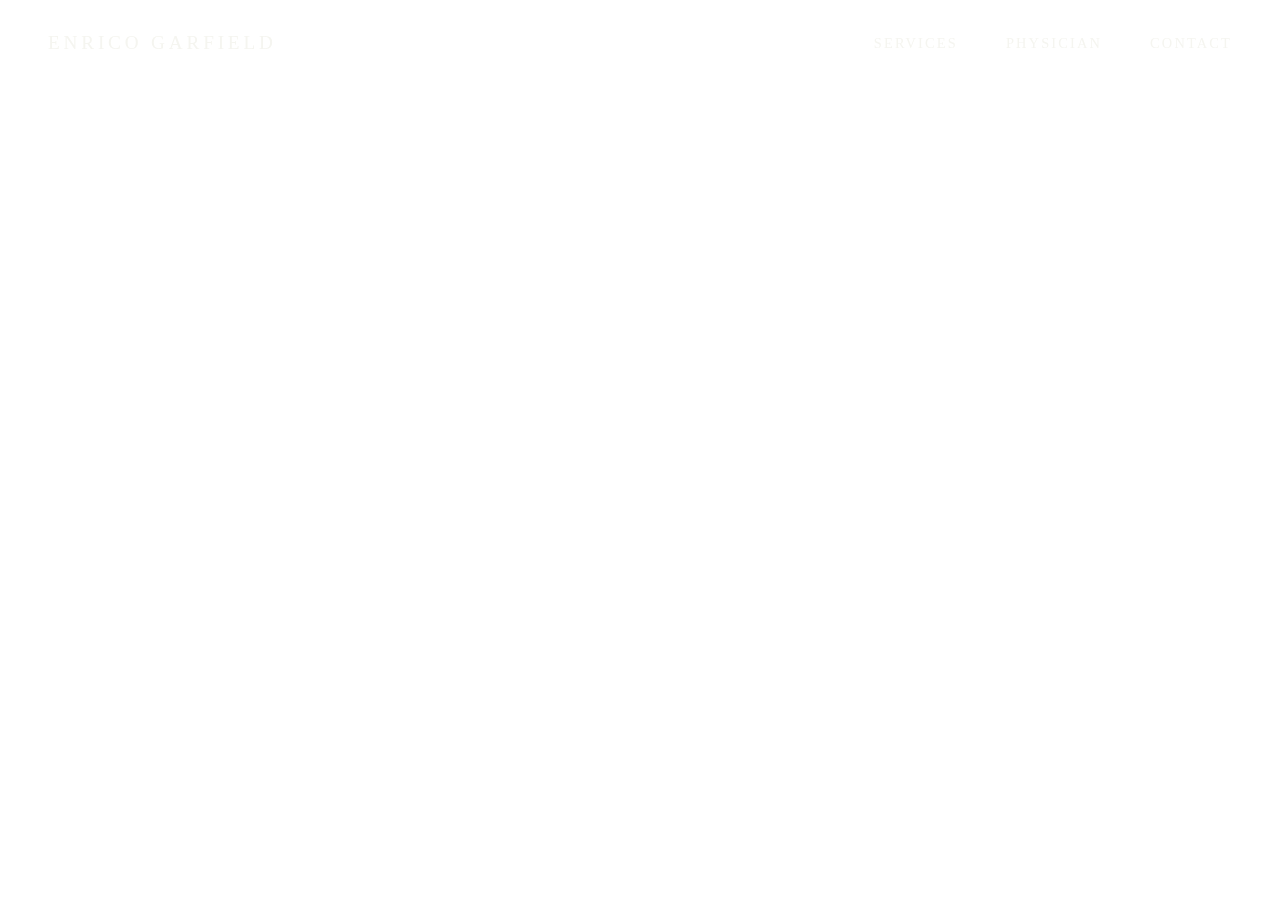
<file: index.html>
<!DOCTYPE html>
<html lang="en">
<head>
  <meta charset="UTF-8">
  <meta name="viewport" content="width=device-width, initial-scale=1.0">
  <title>WEST PHYSIO LONDON - Enrico Garfield</title>
  <link rel="stylesheet" href="styles.css">
</head>
<body>
  <header>
    <div class="logo">ENRICO GARFIELD</div>
    <nav>
      <a href="#services">SERVICES</a>
      <a href="#physician">PHYSICIAN</a>
      <a href="#contact">CONTACT</a>
    </nav>
  </header>

  <main>
    <div class="hero">
      <h1>WEST PHYSIO*</h1>
      <p class="subtitle">*Hammersmith London</p>
    </div>

    <div class="services">
        <div>Physician</div>
        <div>Massage</div>
      <div>High Grade Treatment</div>
      <div>Variety of Conditions</div>
      <div>Physician</div>
    </div>

    <div class="scroll-indicator">
      <svg width="24" height="24" viewBox="0 0 24 24" fill="none" stroke="currentColor" stroke-width="2">
        <polyline points="6 9 12 15 18 9"></polyline>
      </svg>
    </div>
  </main>

  <script src="index.js"></script>
</body>
</html>
</file>
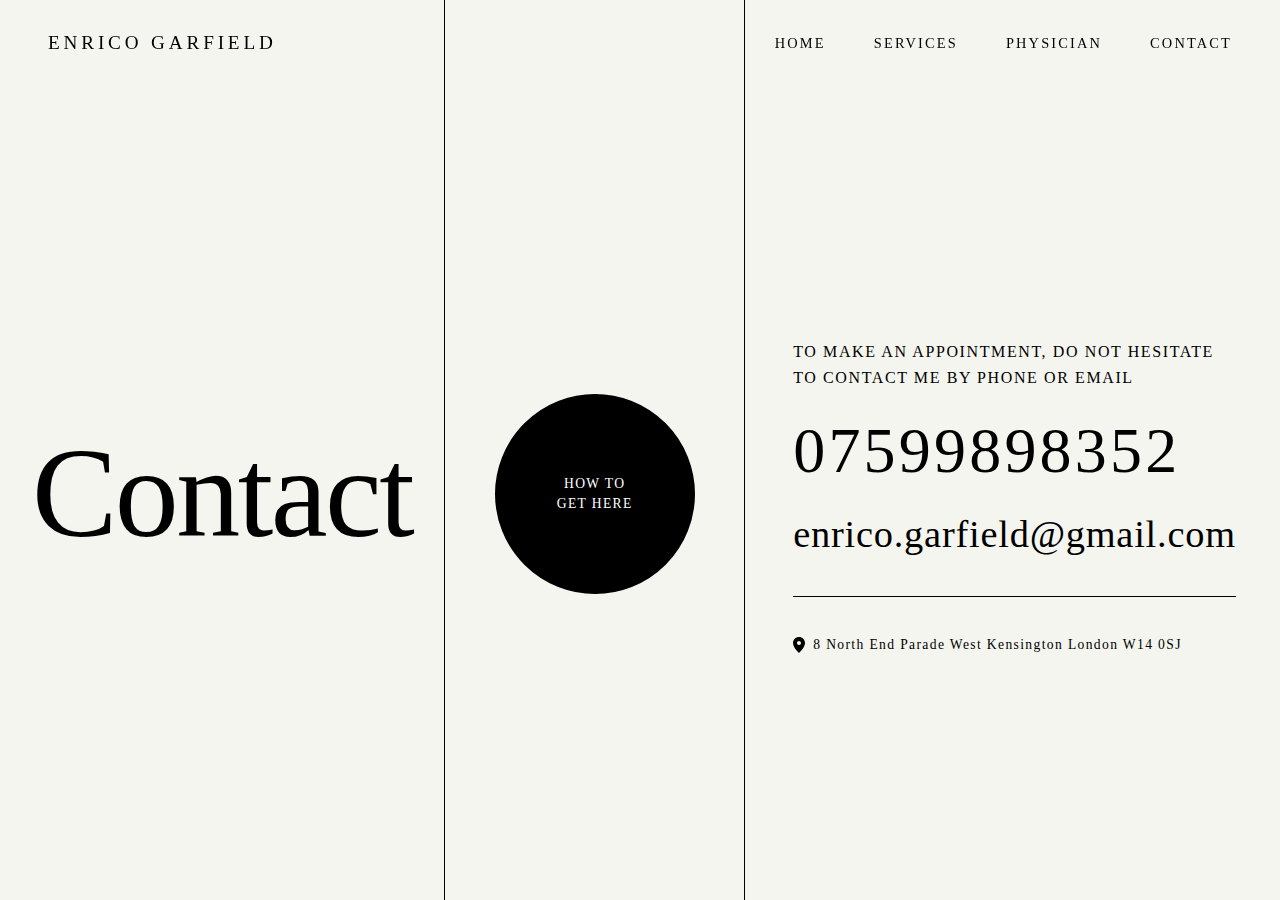
<file: contact.html>
<!DOCTYPE html>
<html lang="en">
  <head>
    <meta charset="UTF-8" />
    <meta name="viewport" content="width=device-width, initial-scale=1.0" />
    <title>Contact - WEST PHYSIO LONDON</title>
    <link rel="stylesheet" href="styles.css" />
    <link rel="stylesheet" href="contact.css" />
  </head>
  <body class="contact-page">
    <header>
      <div class="logo">ENRICO GARFIELD</div>
      <nav>
        <a href="index.html">HOME</a>
        <a href="index.html#services">SERVICES</a>
        <a href="physician.html">PHYSICIAN</a>
        <a href="contact.html" class="active">CONTACT</a>
      </nav>
    </header>

    <div class="contact-container">
      <div class="contact-left">
        <h1 class="contact-title">Contact</h1>
      </div>

      <div class="contact-center">
        <div class="contact-map">
          <div class="map-circle">
            <span class="map-text-default">HOW TO<br />GET HERE</span>
            <span class="map-text-hover">GOOGLE MAPS</span>
          </div>
        </div>
      </div>

      <div class="contact-right">
        <div class="contact-details">
          <p class="contact-instruction">
            TO MAKE AN APPOINTMENT, DO NOT HESITATE <br />
            TO CONTACT ME BY PHONE OR EMAIL
          </p>
          <a href="tel:07599898352" class="contact-phone">07599898352</a>
          <a href="mailto:enrico.garfield@gmail.com" class="contact-email"
            >enrico.garfield@gmail.com</a
          >
          <div class="contact-divider"></div>
          <p class="contact-address">
            <svg
              width="12"
              height="16"
              viewBox="0 0 12 16"
              fill="none"
              xmlns="http://www.w3.org/2000/svg"
            >
              <path
                d="M6 0C2.69 0 0 2.69 0 6C0 10.5 6 16 6 16C6 16 12 10.5 12 6C12 2.69 9.31 0 6 0ZM6 8C4.9 8 4 7.1 4 6C4 4.9 4.9 4 6 4C7.1 4 8 4.9 8 6C8 7.1 7.1 8 6 8Z"
                fill="currentColor"
              />
            </svg>
            8 North End Parade West Kensington London W14 0SJ
          </p>
        </div>
      </div>
    </div>

    <script src="index.js"></script>
  </body>
</html>
</file>
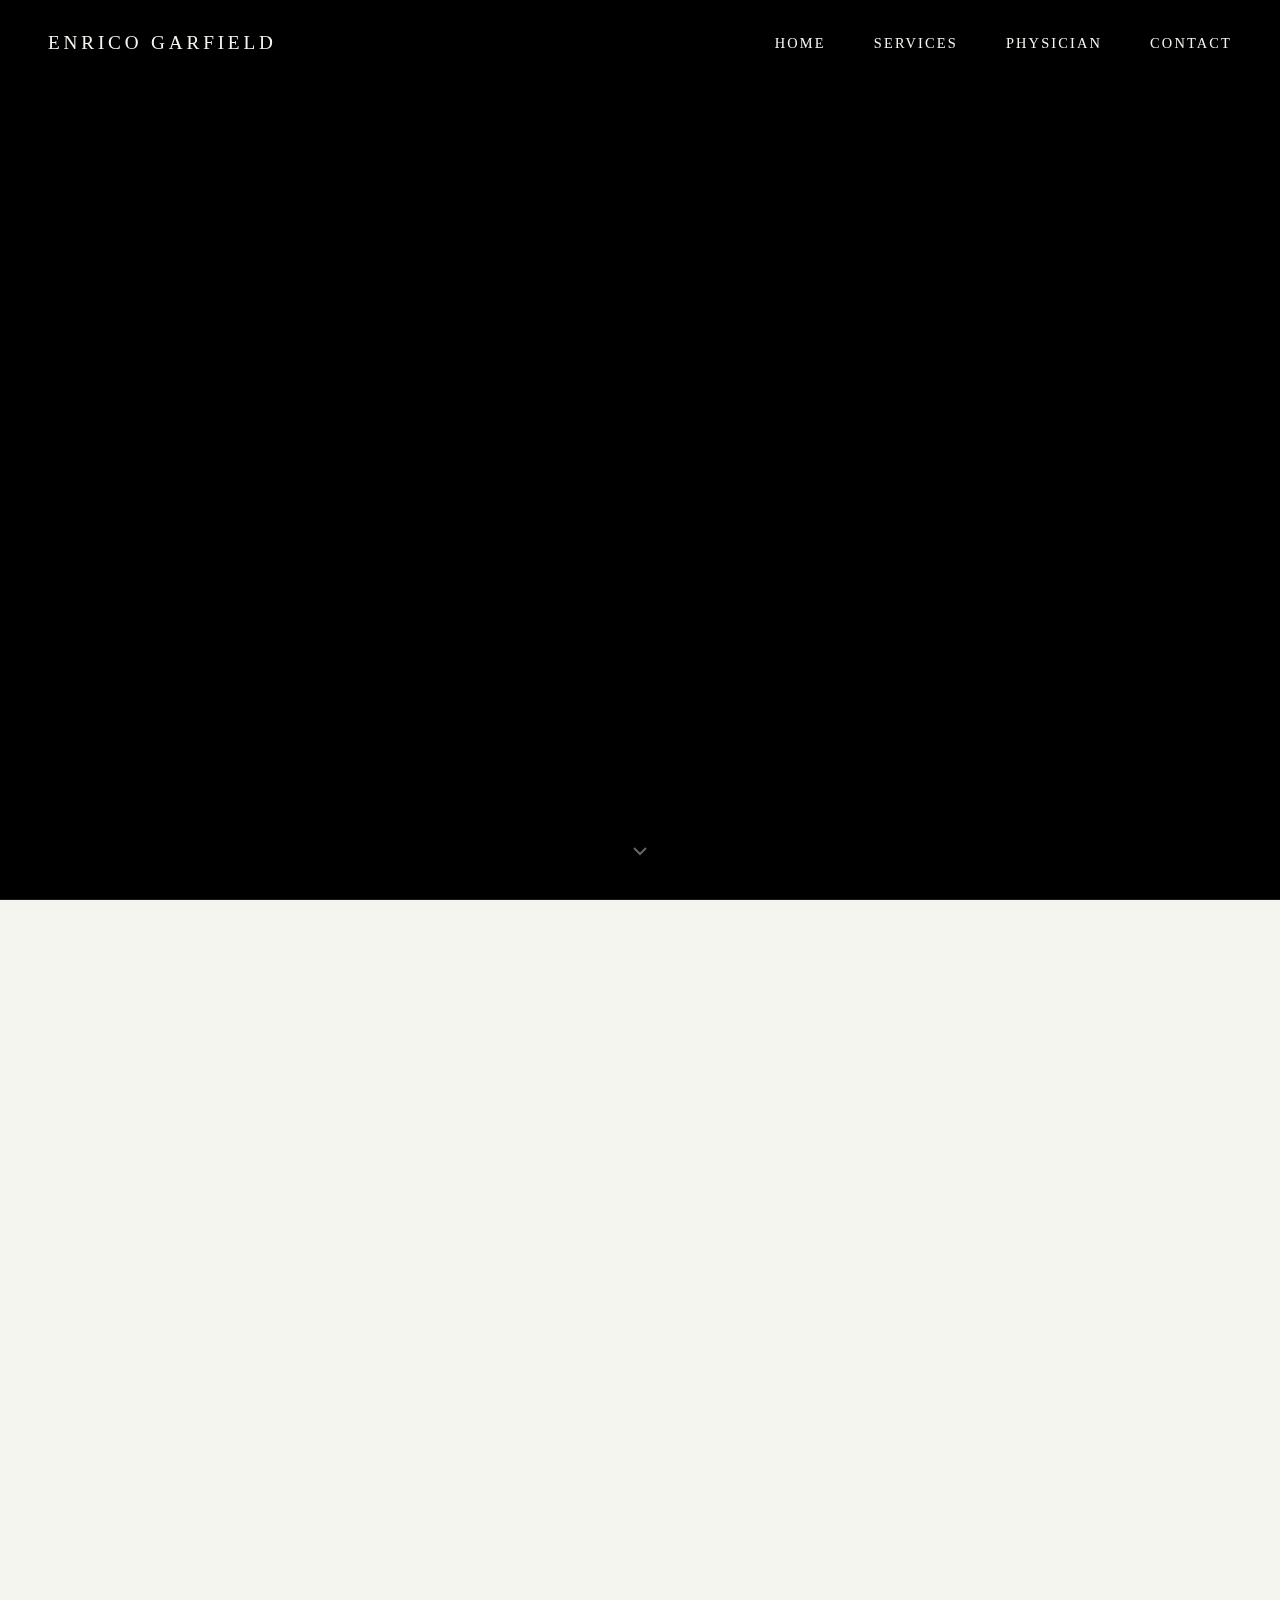
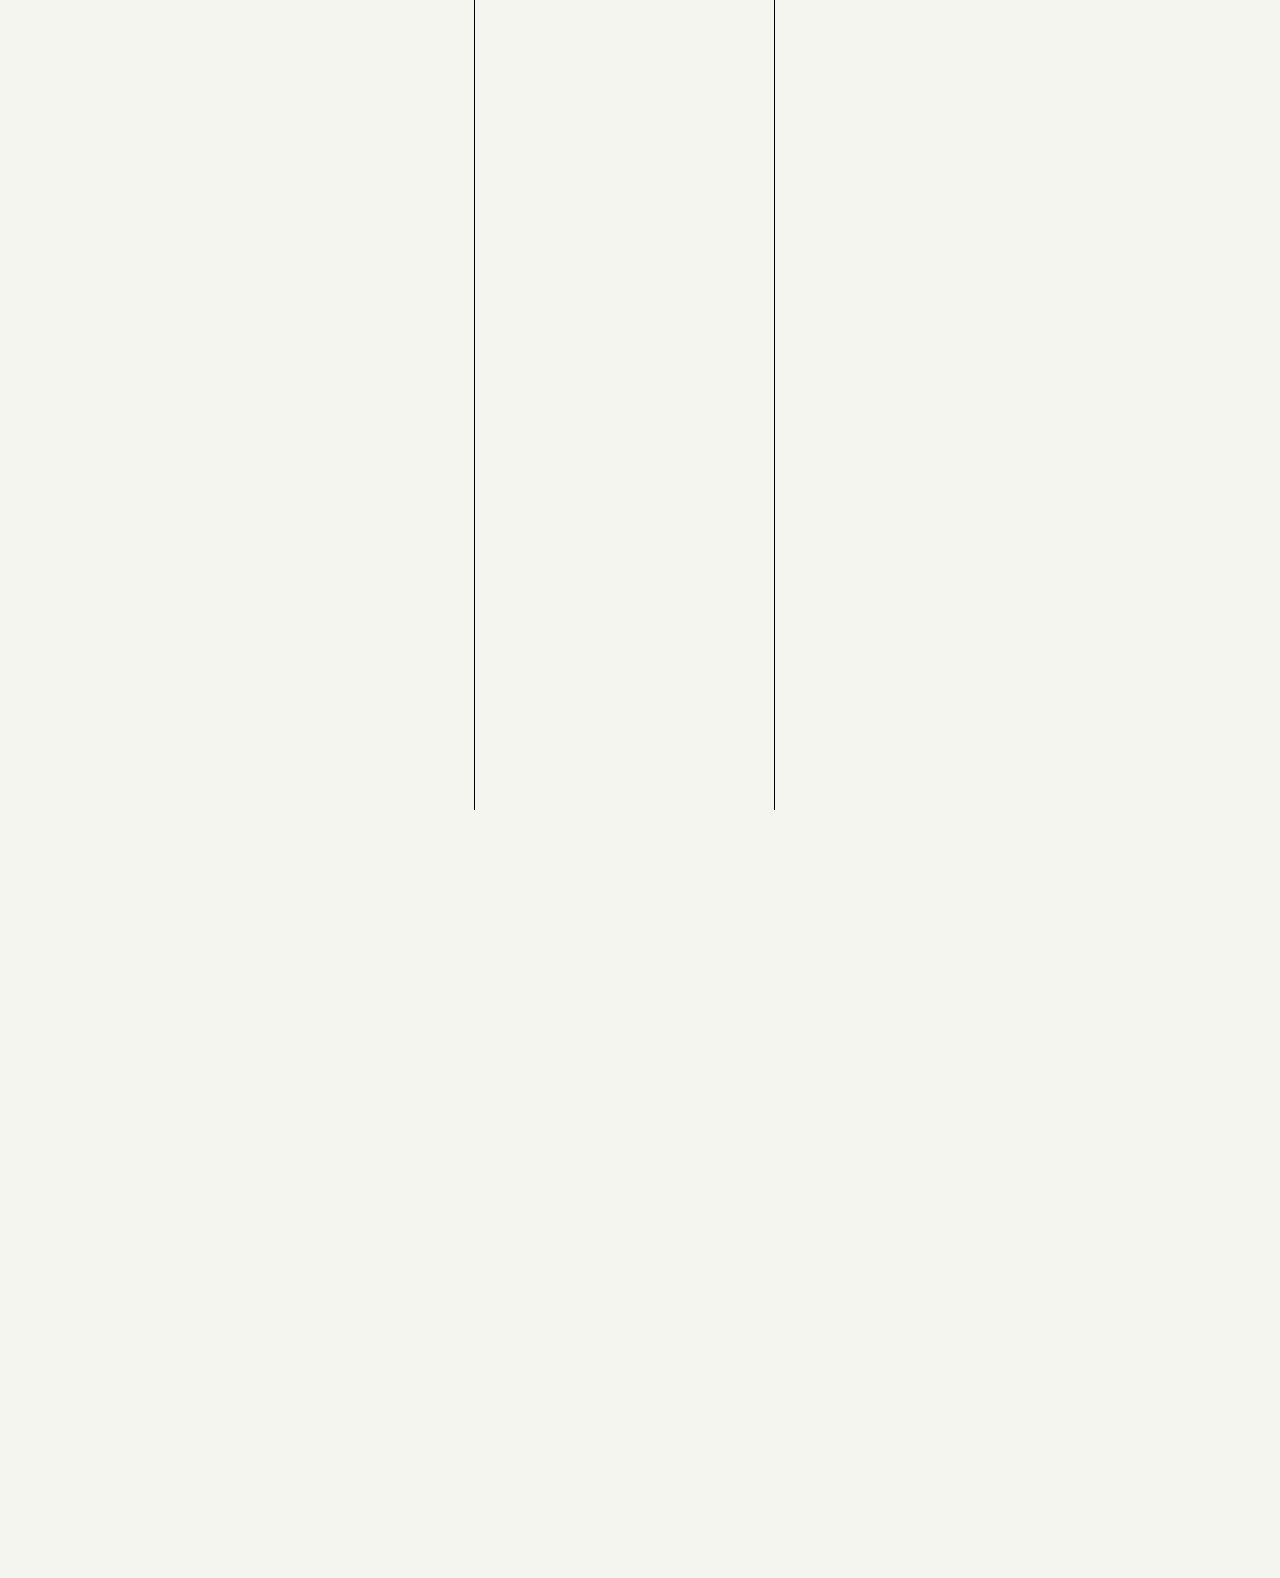
<file: physician.html>
<!DOCTYPE html>
<html lang="en">
  <head>
    <meta charset="UTF-8" />
    <meta name="viewport" content="width=device-width, initial-scale=1.0" />
    <title>Physician - WEST PHYSIO LONDON</title>
    <link rel="stylesheet" href="styles.css" />
    <link rel="stylesheet" href="physician.css" />
  </head>
  <body class="physician-page">
    <!-- Scroll Progress Indicator -->
    <div class="scroll-progress"></div>

    <header>
      <div class="logo">ENRICO GARFIELD</div>
      <nav>
        <a href="index.html">HOME</a>
        <a href="index.html#services">SERVICES</a>
        <a href="physician.html" class="active">PHYSICIAN</a>
        <a href="contact.html">CONTACT</a>
      </nav>
    </header>

    <!-- Hero Section -->
    <section class="physician-hero">
      <div class="hero-content scroll-fade-in">
        <h1 class="physician-title">Enrico Garfield</h1>
        <p class="physician-subtitle">Chartered Physiotherapist</p>
      </div>
      <div class="scroll-indicator">
        <svg
          width="24"
          height="24"
          viewBox="0 0 24 24"
          fill="none"
          stroke="currentColor"
          stroke-width="2"
        >
          <polyline points="6 9 12 15 18 9"></polyline>
        </svg>
      </div>
    </section>

    <!-- Combined Image & Introduction Section -->
    <section class="physician-intro-combined">
      <div class="intro-text-wrapper scroll-slide-left-far">
        <p class="intro-text">
          Enrico is a passionate and versatile Chartered Physiotherapist. He
          believes physical therapy should be about
          <span class="highlight"
            >maximising the client's movement possibilities</span
          >. He is specialised in treating Musculo-skeletal injuries with an
          integrated neuro-muscular approach.
        </p>
      </div>

      <div class="intro-image-wrapper scroll-slide-right-delayed">
        <div class="image-container">
          <img
            src="images/enrico.jpg"
            alt="Enrico Garfield"
            class="physician-image"
          />
        </div>
      </div>
    </section>

    <!-- Experience Section -->
    <section class="physician-experience">
      <div class="experience-grid">
        <div class="experience-item scroll-slide-left">
          <h3 class="experience-label">TRAINING</h3>
          <p class="experience-text">
            During his formation as a Physio, Enrico was able to work in the
            Italian National Health System gaining experience in many different
            aspects of rehabilitation including orthopaedic, neurological and
            cardio-respiratory conditions. Prior to graduating Enrico worked as
            a massage therapist in Rome, Padova and Mexico City.
          </p>
        </div>

        <div class="experience-item scroll-slide-up">
          <h3 class="experience-label">PRIVATE PRACTICE</h3>
          <p class="experience-text">
            In the private sector, Enrico has worked both independently and in a
            private multidisciplinary clinic specialised in Musculo-skeletal
            injuries. He worked in conjunction with orthopaedic specialists to
            treat athletes that competed in the Italian Olympic team.
          </p>
        </div>

        <div class="experience-item scroll-slide-right">
          <h3 class="experience-label">LONDON</h3>
          <p class="experience-text">
            In London Enrico has worked for The Practice, Notting Hill with
            excellent results and reviews from clients. Enrico is specialised in
            treating Musculo-skeletal conditions through manual therapy and by
            empowering the patient through self-management and guided exercise.
          </p>
        </div>
      </div>
    </section>

    <!-- Philosophy Section -->
    <section class="physician-philosophy">
      <div class="philosophy-content">
        <div class="philosophy-text">
          <p class="scroll-slide-up">
            His approach is based on the integration of neurological and
            muscular features of movement. This allows to maximise recovery and
            aim at long term results.
          </p>
          <p class="scroll-slide-up">
            A careful listener, Enrico is fluent in
            <strong>English, French, Spanish, and Italian</strong>.
          </p>
          <p class="scroll-slide-up">
            He has trained in Muay Thai, Aerial Acrobatics and Postural
            Training. He currently practises Capoeira.
          </p>
        </div>
      </div>
    </section>

    <!-- Specialisation Section -->
    <section class="physician-specialisation">
      <div class="specialisation-left">
        <div class="specialisation-image-container">
          <img
            src="images/mass3.jpg"
            alt="Physiotherapy Treatment"
            class="specialisation-image"
          />
        </div>
      </div>

      <div class="specialisation-center">
        <a href="contact.html" class="specialisation-circle">
          <span class="circle-text-default">MAKE AN<br />APPOINTMENT</span>
          <span class="circle-text-hover">CONTACT</span>
        </a>
      </div>

      <div class="specialisation-right">
        <h2 class="specialisation-title">Areas of<br />Specialisation</h2>
        <div class="specialisation-list">
          <div class="specialisation-item">Lower back</div>
          <div class="specialisation-item">Hips, knees & ankles</div>
          <div class="specialisation-item">Feet</div>
          <div class="specialisation-item">Shoulders</div>
        </div>
      </div>
    </section>

    <script src="index.js"></script>
  </body>
</html>
</file>
<file: contact.css>
/* ==================== */
/* CONTACT PAGE STYLES  */
/* ==================== */

/* Page Base */
.contact-page {
  background-color: #f5f5f0;
  color: #000;
  min-height: 100vh;
}

.contact-page header {
  background: transparent;
}

/* Layout Grid */
.contact-container {
  display: grid;
  grid-template-columns: 1fr auto 1fr;
  height: 100vh;
  padding-top: 0;
}

/* Left Section - Title */
.contact-left {
  display: flex;
  align-items: center;
  justify-content: center;
  padding: 2rem;
  padding-top: 120px;
  border-right: 1px solid #000;
}

.contact-title {
  font-size: clamp(5rem, 10vw, 10rem);
  font-weight: 100;
  letter-spacing: -0.02em;
  font-family: "Times New Roman", serif;
  line-height: 0.9;
}

/* Center Section - Map */
.contact-center {
  display: flex;
  align-items: center;
  justify-content: center;
  padding: 2rem;
  padding-top: 120px;
  min-width: 300px;
  border-right: 1px solid #000;
}

.map-circle {
  width: 200px;
  height: 200px;
  border-radius: 50%;
  background-color: #000;
  border: 2px solid #000;
  display: flex;
  align-items: center;
  justify-content: center;
  color: #fff;
  font-size: 0.85rem;
  letter-spacing: 0.1em;
  text-align: center;
  line-height: 1.5;
  cursor: pointer;
  transition: all 0.9s ease;
  position: relative;
}

.map-circle:hover {
  background-color: #f5f5f0;
  color: #000;
  transform: scale(1.01);
}

.map-text-default,
.map-text-hover {
  position: absolute;
  transition: opacity 0.6s ease;
}

.map-text-default {
  opacity: 1;
}

.map-text-hover {
  opacity: 0;
}

.map-circle:hover .map-text-default {
  opacity: 0;
}

.map-circle:hover .map-text-hover {
  opacity: 1;
}

/* Right Section - Contact Details */
.contact-right {
  display: flex;
  align-items: center;
  justify-content: center;
  flex-direction: column;
  padding: 3rem;
  padding-top: 140px;
}

.contact-details {
  display: flex;
  flex-direction: column;
  gap: 1.5rem;
}

.contact-instruction {
  font-size: 1rem;
  letter-spacing: 0.1em;
  line-height: 1.6;
  font-weight: 400;
}

.contact-phone {
  font-size: clamp(2.5rem, 5vw, 4rem);
  font-weight: 300;
  letter-spacing: 0.05em;
  color: #000;
  text-decoration: none;
  transition: opacity 0.3s;
  font-family: "Times New Roman", serif;
}

.contact-phone:hover {
  opacity: 0.5;
}

.contact-email {
  font-size: clamp(1.5rem, 3vw, 2.5rem);
  font-weight: 300;
  letter-spacing: 0.02em;
  color: #000;
  text-decoration: none;
  transition: opacity 0.3s;
  font-family: "Times New Roman", serif;
}

.contact-email:hover {
  opacity: 0.5;
}

.contact-divider {
  width: 100%;
  height: 1px;
  background-color: #000;
  margin: 1rem 0;
}

.contact-address {
  font-size: 0.85rem;
  letter-spacing: 0.1em;
  display: flex;
  align-items: center;
  gap: 0.5rem;
  font-weight: 400;
}

.contact-address svg {
  flex-shrink: 0;
}

/* ==================== */
/* RESPONSIVE: CONTACT  */
/* ==================== */

@media (max-width: 1200px) {
  .contact-container {
    grid-template-columns: 1fr;
    grid-template-rows: auto auto auto;
  }

  .contact-left,
  .contact-center {
    border-right: none;
    border-bottom: 1px solid #000;
  }

  .contact-left {
    padding: 3rem 2rem;
  }

  .contact-center {
    padding: 3rem 2rem;
    min-width: auto;
  }

  .contact-title {
    font-size: clamp(4rem, 12vw, 7rem);
  }
}

@media (max-width: 768px) {
  .contact-page header {
    background: #f5f5f0;
  }

  .contact-container {
    padding-top: 120px;
  }

  .contact-right {
    padding: 2rem 1.5rem;
  }

  .contact-instruction {
    font-size: 0.7rem;
    margin-bottom: 2rem;
  }

  .map-circle {
    width: 150px;
    height: 150px;
    font-size: 0.75rem;
  }
}
</file>
<file: physician.css>
/* ==================== */
/* PHYSICIAN PAGE STYLES */
/* ==================== */

/* Scroll-Driven Animations Setup */
@supports (animation-timeline: view()) {
  .scroll-fade-in {
    animation: fade-in linear forwards;
    animation-timeline: view();
    animation-range: entry 0% cover 35%;
    opacity: 0;
  }

  .scroll-slide-up {
    animation: slide-up linear forwards;
    animation-timeline: view();
    animation-range: entry 0% cover 40%;
    opacity: 0;
    transform: translateY(30px);
  }

  .scroll-slide-left {
    animation: slide-left linear forwards;
    animation-timeline: view();
    animation-range: entry 0% cover 40%;
    opacity: 0;
    transform: translateX(50px);
  }

  .scroll-slide-right {
    animation: slide-right linear forwards;
    animation-timeline: view();
    animation-range: entry 0% cover 40%;
    opacity: 0;
    transform: translateX(-50px);
  }

  /* Text comes from far off-screen first */
  .scroll-slide-left-far {
    animation: slide-left-far linear forwards;
    animation-timeline: view();
    animation-range: entry 0% cover 40%;
    opacity: 0;
    transform: translateX(-100vw);
  }

  /* Image waits and slides in after text */
  .scroll-slide-right-delayed {
    animation: slide-right-delayed linear forwards;
    animation-timeline: view();
    animation-range: entry 25% cover 40%;
    opacity: 0;
    transform: translateX(80px);
  }
}

/* Keyframe Animations */
@keyframes fade-in {
  to {
    opacity: 1;
  }
}

@keyframes slide-up {
  to {
    opacity: 1;
    transform: translateY(0);
  }
}

@keyframes slide-left {
  to {
    opacity: 1;
    transform: translateX(0);
  }
}

@keyframes slide-right {
  to {
    opacity: 1;
    transform: translateX(0);
  }
}

/* Text slides in from far off-screen */
@keyframes slide-left-far {
  to {
    opacity: 1;
    transform: translateX(0);
  }
}

/* Image slides in with delay */
@keyframes slide-right-delayed {
  to {
    opacity: 1;
    transform: translateX(0);
  }
}

/* Scroll Progress Indicator */
@supports (animation-timeline: scroll()) {
  .scroll-progress {
    position: fixed;
    top: 0;
    left: 0;
    width: 100%;
    height: 2px;
    background: linear-gradient(
      90deg,
      #000 0%,
      #000 var(--scroll-progress, 0%),
      transparent var(--scroll-progress, 0%)
    );
    z-index: 1000;
    transform-origin: left;
    animation: scroll-progress linear;
    animation-timeline: scroll(root);
  }

  @keyframes scroll-progress {
    from {
      transform: scaleX(0);
    }
    to {
      transform: scaleX(1);
    }
  }
}

/* Page Base */
.physician-page {
  background-color: #f5f5f0;
  color: #000;
  min-height: 100vh;
}

.physician-page header {
  background: transparent;
}

/* Hero Section - More Minimal */
.physician-hero {
  height: 100vh;
  display: flex;
  align-items: center;
  justify-content: center;
  position: relative;
  border-bottom: 1px solid rgba(255, 255, 255, 0.1);
  overflow: hidden;
  background-color: #000;
}

.hero-content {
  text-align: center;
  position: relative;
  z-index: 1;
}

.physician-title {
  font-size: clamp(3rem, 8vw, 6rem);
  font-weight: 300;
  letter-spacing: 0.05em;
  line-height: 1.2;
  font-family: "Times New Roman", serif;
  margin-bottom: 1rem;
  color: #fff;
}

.physician-subtitle {
  font-size: clamp(0.75rem, 1vw, 0.9rem);
  letter-spacing: 0.4em;
  font-weight: 300;
  opacity: 0.7;
  text-transform: uppercase;
  color: #fff;
}

/* Scroll Indicator */
.scroll-indicator {
  position: absolute;
  bottom: 2rem;
  left: 50%;
  transform: translateX(-50%);
  animation: bounce 2s infinite;
  cursor: pointer;
  opacity: 0.4;
  color: #fff;
}

@keyframes bounce {
  0%,
  100% {
    transform: translateX(-50%) translateY(0);
  }
  50% {
    transform: translateX(-50%) translateY(10px);
  }
}

/* Combined Image & Introduction Section - Side by Side */
.physician-intro-combined {
  min-height: 100vh;
  display: grid;
  grid-template-columns: 1fr 1fr;
  gap: 3rem;
  align-items: center;
  padding: 8rem 4rem;
  border-bottom: 1px solid rgba(0, 0, 0, 0.1);
}

.intro-text-wrapper {
  display: flex;
  align-items: center;
  justify-content: center;
  padding: 2rem;
}

.intro-text {
  font-size: clamp(1.2rem, 2.2vw, 1.8rem);
  line-height: 1.8;
  font-weight: 300;
  letter-spacing: 0.02em;
  font-family: "Times New Roman", serif;
  color: rgba(0, 0, 0, 0.85);
  max-width: 550px;
}

.highlight {
  font-style: italic;
  position: relative;
  color: #000;
  opacity: 0.6;
}

.intro-image-wrapper {
  display: flex;
  align-items: center;
  justify-content: center;
  padding: 2rem;
}

.image-container {
  width: 100%;
  max-width: 450px;
  aspect-ratio: 3/4;
  overflow: hidden;
  border: 1px solid rgba(0, 0, 0, 0.15);
  transition: all 0.9s cubic-bezier(0.4, 0, 0.2, 1);
  position: relative;
}

.image-container::after {
  content: "";
  position: absolute;
  inset: 0;
  background: linear-gradient(180deg, transparent 0%, rgba(0, 0, 0, 0.03) 100%);
  pointer-events: none;
}

.image-container:hover {
  border-color: rgba(0, 0, 0, 0.7);
}

.physician-image {
  width: 100%;
  height: 100%;
  object-fit: cover;
  object-position: center;
  filter: grayscale(15%);
  transition: all 0.6s cubic-bezier(0.4, 0, 0.2, 1);
}

/* Subtle zoom on scroll */
@supports (animation-timeline: view()) {
  .physician-image {
    animation: image-zoom linear;
    animation-timeline: view();
    animation-range: entry 0% exit 100%;
  }

  @keyframes image-zoom {
    0% {
      transform: scale(1.1);
    }
    50% {
      transform: scale(1);
    }
    100% {
      transform: scale(1.1);
    }
  }
}

.physician-image:hover {
  filter: grayscale(0%);
}

/* Experience Section - Cleaner Layout */
.physician-experience {
  padding: 8rem 3rem;
  border-bottom: 1px solid rgba(0, 0, 0, 0.1);
}

.experience-grid {
  max-width: 1100px;
  margin: 0 auto;
  display: grid;
  grid-template-columns: repeat(auto-fit, minmax(310px, 1fr));
  gap: 3rem;
}

.experience-item {
  padding: 2.5rem 2rem;
  border: 1px solid rgba(0, 0, 0, 0.1);
  transition: all 0.9s cubic-bezier(0.4, 0, 0.2, 1);
  background: transparent;
}

.experience-item:hover {
  border-color: rgba(0, 0, 0, 0.7);
  background: rgba(0, 0, 0, 0.02);
}

.experience-label {
  font-size: 1.2rem;
  letter-spacing: 0.25em;
  margin-bottom: 1.5rem;
  font-weight: 400;
  opacity: 0.6;
  text-transform: uppercase;
}

.experience-text {
  font-size: 1.2rem;
  line-height: 1.3;
  letter-spacing: 0.02em;
  font-weight: 300;
  color: rgba(0, 0, 0, 0.8);
}

/* Philosophy Section */
.physician-philosophy {
  min-height: 70vh;
  display: flex;
  align-items: center;
  justify-content: center;
  padding: 8rem 3rem;
  background-color: #000;
  border-bottom: 1px solid rgba(255, 255, 255, 0.1);
}

.philosophy-content {
  max-width: 900px;
  margin: 0 auto;
}

.philosophy-text {
  display: flex;
  flex-direction: column;
  gap: 2rem;
}

.philosophy-text p {
  font-size: clamp(1.2rem, 2vw, 1.5rem);
  line-height: 1.8;
  color: #f5f5f0;
  font-weight: 300;
  letter-spacing: 0.02em;
  text-align: center;
}

.philosophy-text strong {
  font-weight: 400;
  color: #fff;
}

/* Specialisation Section */
.physician-specialisation {
  display: grid;
  grid-template-columns: 1fr auto 1fr;
  min-height: 100vh;
  padding-top: 0;
}

/* Left Section - Image */
.specialisation-left {
  display: flex;
  align-items: center;
  justify-content: center;
  padding: 2rem;
  padding-top: 120px;
  border-right: 1px solid #000;
}

.specialisation-image-container {
  width: 100%;
  max-width: 500px;
  aspect-ratio: 3/4;
  overflow: hidden;
  border: 1px solid rgba(0, 0, 0, 0.15);
  transition: all 0.6s cubic-bezier(0.4, 0, 0.2, 1);
  position: relative;
}

.specialisation-image-container::after {
  content: "";
  position: absolute;
  inset: 0;
  background: linear-gradient(180deg, transparent 0%, rgba(0, 0, 0, 0.03) 100%);
  pointer-events: none;
}

.specialisation-image-container:hover {
  border-color: rgba(0, 0, 0, 0.3);
}

.specialisation-image {
  width: 100%;
  height: 100%;
  object-fit: cover;
  object-position: center;
  filter: grayscale(10%) contrast(1.05);
  transition: all 0.6s cubic-bezier(0.4, 0, 0.2, 1);
}

.specialisation-image:hover {
  filter: grayscale(0%);
}

/* Scroll-driven animations for specialisation section - Desktop only */
@supports (animation-timeline: view()) {
  @media (min-width: 1025px) {
    /* Image slides up from bottom off-screen */
    .specialisation-image-container {
      animation: specialisation-slide-up linear forwards;
      animation-timeline: view();
      animation-range: entry 0% cover 40%;
      opacity: 0;
      transform: translateY(100vh);
    }

    @keyframes specialisation-slide-up {
      to {
        opacity: 1;
        transform: translateY(0);
      }
    }

    /* Title slides in dramatically from off-screen right */
    .specialisation-title {
      animation: specialisation-title-reveal linear forwards;
      animation-timeline: view();
      animation-range: entry 70% cover 60%;
      opacity: 0;
      transform: translateX(100vw) rotate(5deg);
    }

    @keyframes specialisation-title-reveal {
      0% {
        opacity: 0;
        transform: translateX(100vw) rotate(5deg);
      }
      100% {
        opacity: 1;
        transform: translateX(0) rotate(0deg);
      }
    }

    /* Each specialisation item appears sequentially */
    .specialisation-item:nth-child(1) {
      animation: specialisation-item-reveal linear forwards;
      animation-timeline: view();
      animation-range: entry 50% cover 40%;
      opacity: 0;
      transform: translateX(-100px);
    }

    .specialisation-item:nth-child(2) {
      animation: specialisation-item-reveal linear forwards;
      animation-timeline: view();
      animation-range: entry 60% cover 40%;
      opacity: 0;
      transform: translateX(-100px);
    }

    .specialisation-item:nth-child(3) {
      animation: specialisation-item-reveal linear forwards;
      animation-timeline: view();
      animation-range: entry 70% cover 30%;
      opacity: 0;
      transform: translateX(-100px);
    }

    .specialisation-item:nth-child(4) {
      animation: specialisation-item-reveal linear forwards;
      animation-timeline: view();
      animation-range: entry 90% cover 20%;
      opacity: 0;
      transform: translateX(-100px);
    }

    @keyframes specialisation-item-reveal {
      to {
        opacity: 1;
        transform: translateX(0);
      }
    }

    /* Circle animates with the image */
    .specialisation-circle {
      animation: specialisation-circle-reveal linear forwards;
      animation-timeline: view();
      animation-range: entry 20% entry 60%;
      opacity: 0;
      transform: scale(0.8) rotate(-10deg);
    }

    @keyframes specialisation-circle-reveal {
      to {
        opacity: 1;
        transform: scale(1) rotate(0deg);
      }
    }
  }

  /* Simpler fade-in animations for mobile/tablet */
  @media (max-width: 1024px) {
    .specialisation-image-container,
    .specialisation-title,
    .specialisation-circle,
    .specialisation-item {
      animation: mobile-fade-in linear forwards;
      animation-timeline: view();
      animation-range: entry 0% cover 30%;
      opacity: 0;
    }

    @keyframes mobile-fade-in {
      to {
        opacity: 1;
      }
    }
  }
}

/* Center Section - Circle */
.specialisation-center {
  display: flex;
  align-items: center;
  justify-content: center;
  padding: 2rem;
  padding-top: 120px;
  min-width: 300px;
  border-right: 1px solid #000;
}

.specialisation-circle {
  width: 200px;
  height: 200px;
  border-radius: 50%;
  background-color: #000;
  border: 2px solid #000;
  display: flex;
  align-items: center;
  justify-content: center;
  color: #fff;
  font-size: 0.85rem;
  letter-spacing: 0.1em;
  text-align: center;
  line-height: 1.5;
  cursor: pointer;
  transition: all 0.9s ease;
  position: relative;
  text-decoration: none;
}

.specialisation-circle:hover {
  background-color: #f5f5f0;
  color: #000;
  transform: scale(1.01);
}

.circle-text-default,
.circle-text-hover {
  position: absolute;
  transition: opacity 0.3s ease;
}

.circle-text-default {
  opacity: 1;
}

.circle-text-hover {
  opacity: 0;
}

.specialisation-circle:hover .circle-text-default {
  opacity: 0;
}

.specialisation-circle:hover .circle-text-hover {
  opacity: 1;
}

/* Right Section - Title + Specialisation List */
.specialisation-right {
  display: flex;
  flex-direction: column;
  align-items: center;
  justify-content: center;
  padding: 3rem;
  padding-top: 140px;
  gap: 3rem;
}

.specialisation-title {
  font-size: clamp(3rem, 6vw, 5rem);
  font-weight: 100;
  letter-spacing: -0.02em;
  font-family: "Times New Roman", serif;
  line-height: 0.9;
  text-align: center;
}

.specialisation-list {
  display: flex;
  flex-direction: column;
  gap: 1.5rem;
  max-width: 400px;
  width: 100%;
}

.specialisation-item {
  font-size: clamp(1.2rem, 2.5vw, 1.8rem);
  font-weight: 300;
  letter-spacing: 0.02em;
  color: #000;
  font-family: "Times New Roman", serif;
  transition: opacity 0.3s;
  padding: 0.75rem 0;
  border-bottom: 1px solid rgba(0, 0, 0, 0.1);
  text-align: center;
}

.specialisation-item:hover {
  opacity: 0.5;
  padding-left: 1rem;
}

/* ==================== */
/* RESPONSIVE: PHYSICIAN */
/* ==================== */

@media (max-width: 1200px) {
  .physician-intro-combined {
    grid-template-columns: 1fr;
    grid-template-rows: auto auto;
    gap: 3rem;
    padding: 6rem 3rem;
  }

  .intro-text {
    text-align: center;
  }
}

@media (max-width: 1024px) {
  .physician-title {
    font-size: clamp(2.5rem, 7vw, 5rem);
  }

  .experience-grid {
    grid-template-columns: 1fr;
    gap: 2.5rem;
  }

  .physician-specialisation {
    grid-template-columns: 1fr;
    grid-template-rows: auto auto auto;
    min-height: auto;
    padding-bottom: 3rem;
  }

  .specialisation-left,
  .specialisation-center {
    border-right: none;
    border-bottom: 1px solid #000;
  }

  .specialisation-left {
    padding: 3rem 2rem;
  }

  .specialisation-center {
    padding: 3rem 2rem;
    min-width: auto;
  }

  .specialisation-title {
    font-size: clamp(2.5rem, 8vw, 4rem);
  }

  .specialisation-image-container {
    max-width: 400px;
  }
}

@media (max-width: 768px) {
  .physician-page header {
    background: transparent;
  }

  .physician-hero,
  .physician-intro-combined,
  .physician-philosophy {
    padding: 4rem 1.5rem;
  }

  .physician-specialisation {
    padding-top: 120px;
    min-height: auto;
    padding-bottom: 4rem;
  }

  .physician-intro-combined {
    gap: 2.5rem;
  }

  .intro-text-wrapper,
  .intro-image-wrapper {
    padding: 1rem;
  }

  .intro-text {
    font-size: clamp(1.05rem, 4vw, 1.4rem);
    text-align: center;
  }

  .image-container {
    max-width: 350px;
  }

  .physician-experience {
    padding: 4rem 1.5rem;
  }

  .experience-item {
    padding: 2rem 1.5rem;
  }

  .philosophy-text p {
    font-size: clamp(0.95rem, 3vw, 1.15rem);
  }

  .specialisation-left,
  .specialisation-right {
    padding: 2rem 1.5rem;
  }

  .specialisation-right {
    gap: 2rem;
    padding-bottom: 3rem;
  }

  .specialisation-title {
    font-size: clamp(2rem, 8vw, 3.5rem);
  }

  .specialisation-item {
    font-size: clamp(1rem, 4vw, 1.5rem);
  }

  .specialisation-circle {
    width: 150px;
    height: 150px;
    font-size: 0.75rem;
  }

  .specialisation-image-container {
    max-width: 300px;
  }
}

@media (prefers-reduced-motion: reduce) {
  .scroll-fade-in,
  .scroll-slide-up,
  .scroll-slide-left,
  .scroll-slide-right,
  .scroll-slide-left-far,
  .scroll-slide-right-delayed,
  .specialisation-image-container,
  .specialisation-title,
  .specialisation-item,
  .specialisation-circle {
    animation: none !important;
    opacity: 1 !important;
    transform: none !important;
  }

  .scroll-indicator {
    animation: none;
  }

  .image-container,
  .experience-item,
  .specialisation-item {
    transition: none;
  }

  .physician-image {
    animation: none !important;
  }

  .scroll-progress {
    animation: none !important;
  }
}
</file>
<file: styles.css>
/* ==================== */
/* GLOBAL RESET & BASE  */
/* ==================== */

* {
  margin: 0;
  padding: 0;
  box-sizing: border-box;
}

body {
  font-family: "Times New Roman", serif;
  color: #fff;
  overflow-x: hidden;
}

/* ==================== */
/* HEADER & NAVIGATION  */
/* ==================== */

header {
  position: fixed;
  top: 0;
  left: 0;
  right: 0;
  display: flex;
  justify-content: space-between;
  align-items: center;
  padding: 2rem 3rem;
  z-index: 100;
  background: transparent;
}

.logo {
  font-size: 1.2rem;
  letter-spacing: 0.2em;
  font-weight: 400;
  color: #fff;
}

nav {
  display: flex;
  gap: 3rem;
}

nav a {
  color: #fff;
  text-decoration: none;
  font-size: 0.9rem;
  letter-spacing: 0.15em;
  transition: opacity 0.3s;
}

nav a:hover {
  opacity: 0.7;
}

/* ==================== */
/* RESPONSIVE: HEADER   */
/* ==================== */

@media (max-width: 1024px) {
  header {
    padding: 1.5rem 2rem;
  }

  nav {
    gap: 2rem;
  }

  nav a {
    font-size: 0.8rem;
  }
}

@media (max-width: 768px) {
  header {
    flex-direction: column;
    gap: 1rem;
    padding: 1rem;
  }

  nav {
    gap: 1rem;
  }
}
</file>
